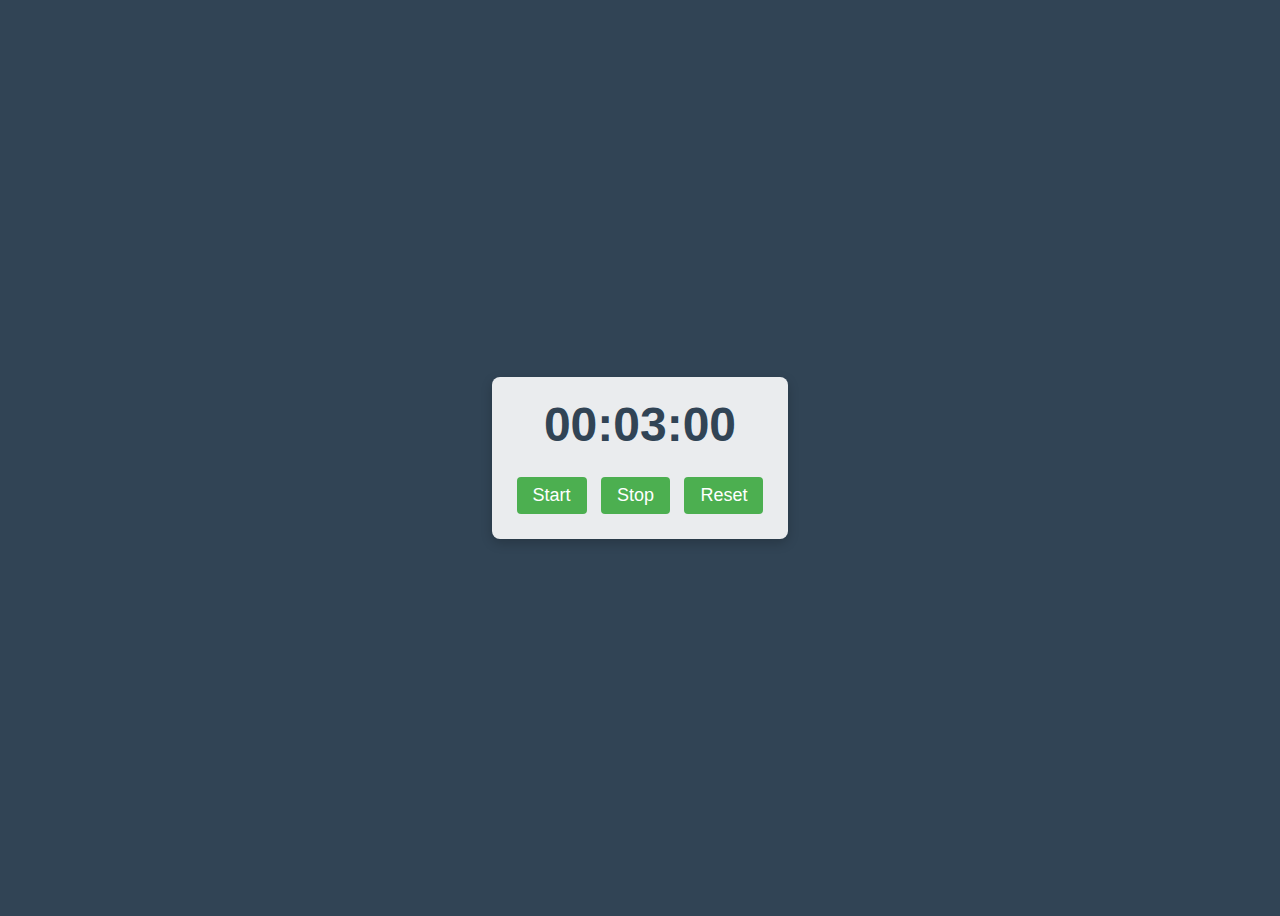
<file: index.html>
<!DOCTYPE html>
<html>
<head>
  <title>Countdown Timer</title>
  <link rel="stylesheet" type="text/css" href="style.css">
</head>
<body>
  <div class="timer">
    <div id="display">00:00:00</div>
    <button onclick="startTimer()">Start</button>
    <button onclick="stopTimer()">Stop</button>
    <button onclick="resetTimer()">Reset</button>
  </div>

  <script src="script.js"></script>
</body>
</html>
</file>
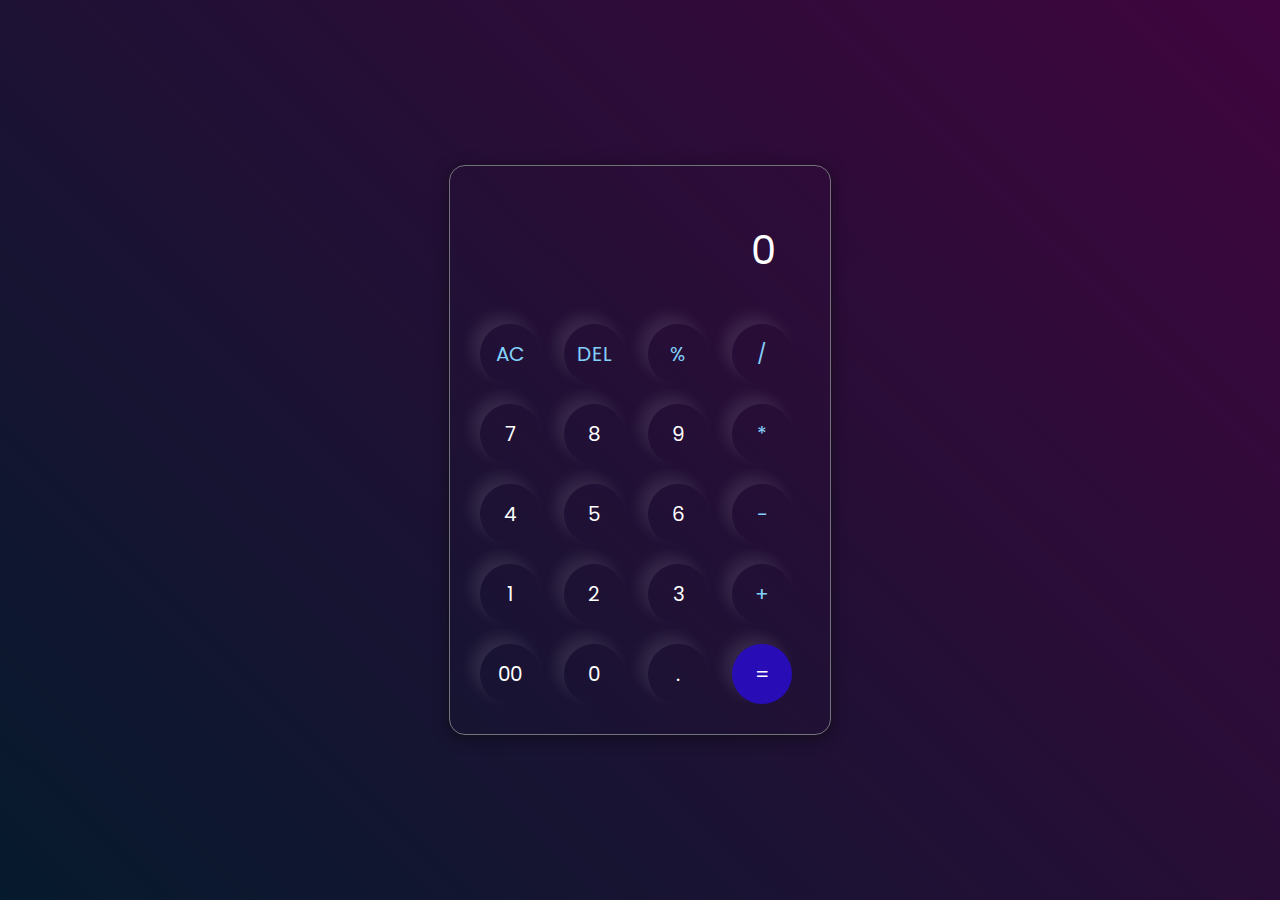
<file: calculator/index.html>
<!DOCTYPE html>
<html lang="en">
  <head>
    <meta charset="UTF-8" />
    <meta http-equiv="X-UA-Compatible" content="IE=edge" />
    <meta name="viewport" content="width=device-width, initial-scale=1.0" />
    <link rel="stylesheet" href="style.css" />
    <title>Calculator</title>
  </head>
  <body>
    <div class="container">
      <div class="calculator">
        <input type="text" id="inputBox" placeholder="0" />
        <div>
          <button class="button operator">AC</button>
          <button class="button operator">DEL</button>
          <button class="button operator">%</button>
          <button class="button operator">/</button>
          
        </div>
        <div>
          <button class="button">7</button>
          <button class="button">8</button>
          <button class="button">9</button>
          <button class="button operator">*</button>
          
        </div>
        <div>
          <button class="button">4</button>
          <button class="button">5</button>
          <button class="button">6</button>
          <button class="button operator">-</button>
        </div>
        <div>
          <button class="button">1</button>
          <button class="button">2</button>
          <button class="button">3</button>
          <button class="button operator">+</button>
        </div>

        <div>
          <button class="button">00</button>
          <button class="button">0</button>
          <button class="button">.</button>
          <button class="button equalBtn">=</button>
        </div>
      </div>
    </div>

    <script src="script.js"></script>
  </body>
</html>
</file>
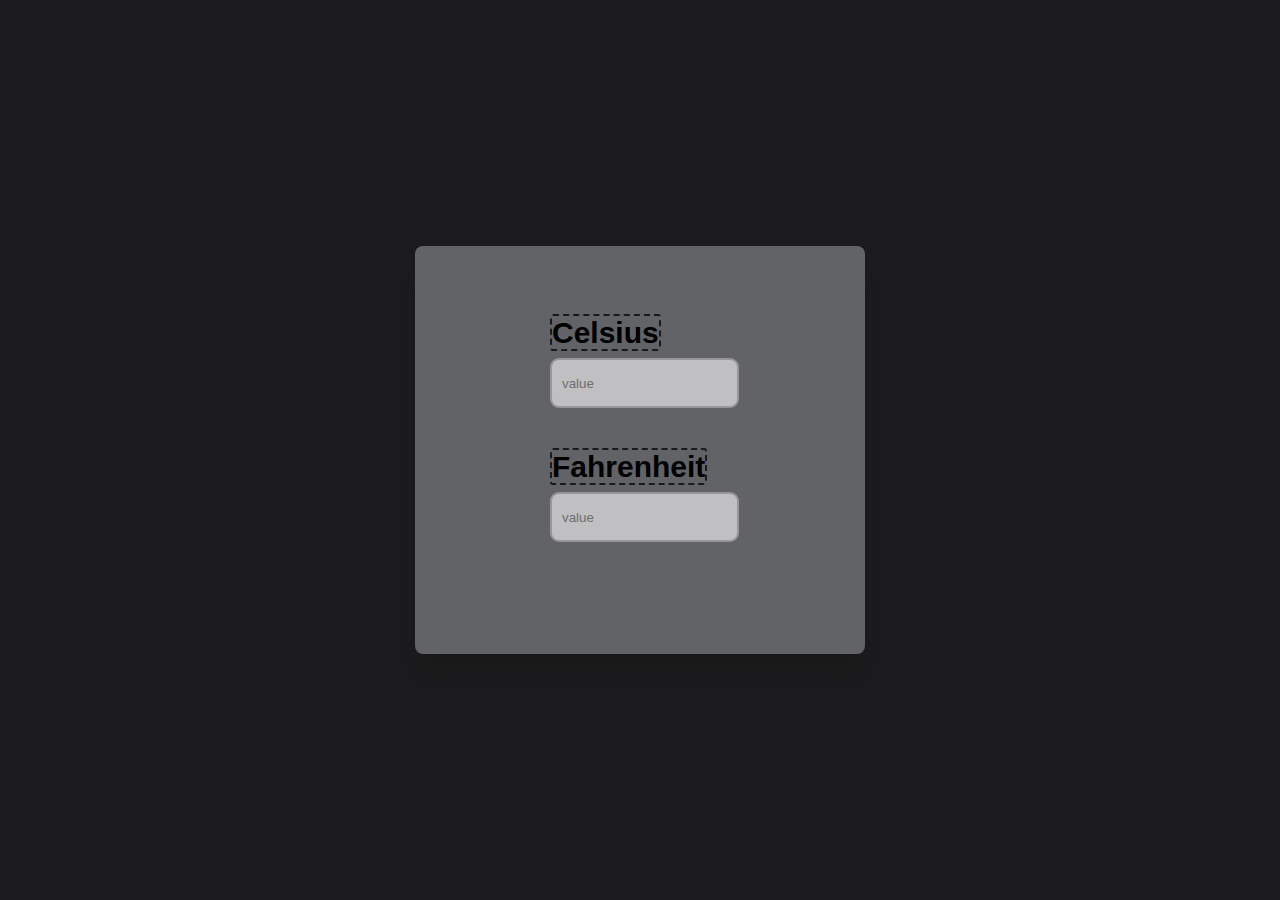
<file: temperature_converter/temperature_converter-master/index.html>
<!DOCTYPE html>
<html lang="en">

<head>
    <meta charset="UTF-8">
    <meta http-equiv="X-UA-Compatible" content="IE=edge">
    <meta name="viewport" content="width=device-width, initial-scale=1.0">
    <title>Temperature Convertor</title>
    <link rel="stylesheet" href="style.css">
</head>

<body>
    <div class="container">
        <div class="input_box">
            <label for="celsius">Celsius</label>
            <input type="number" id="celsius" oninput="celToFar()" placeholder="value">
        </div>
        <div class="input_box">
            <label for="fahrenheit">Fahrenheit</label>
            <input type="number" id="fahrenheit" oninput="farToCel()" placeholder="value">
        </div>
    </div>
    <script src="main.js"></script>

</body>

</html>
</file>
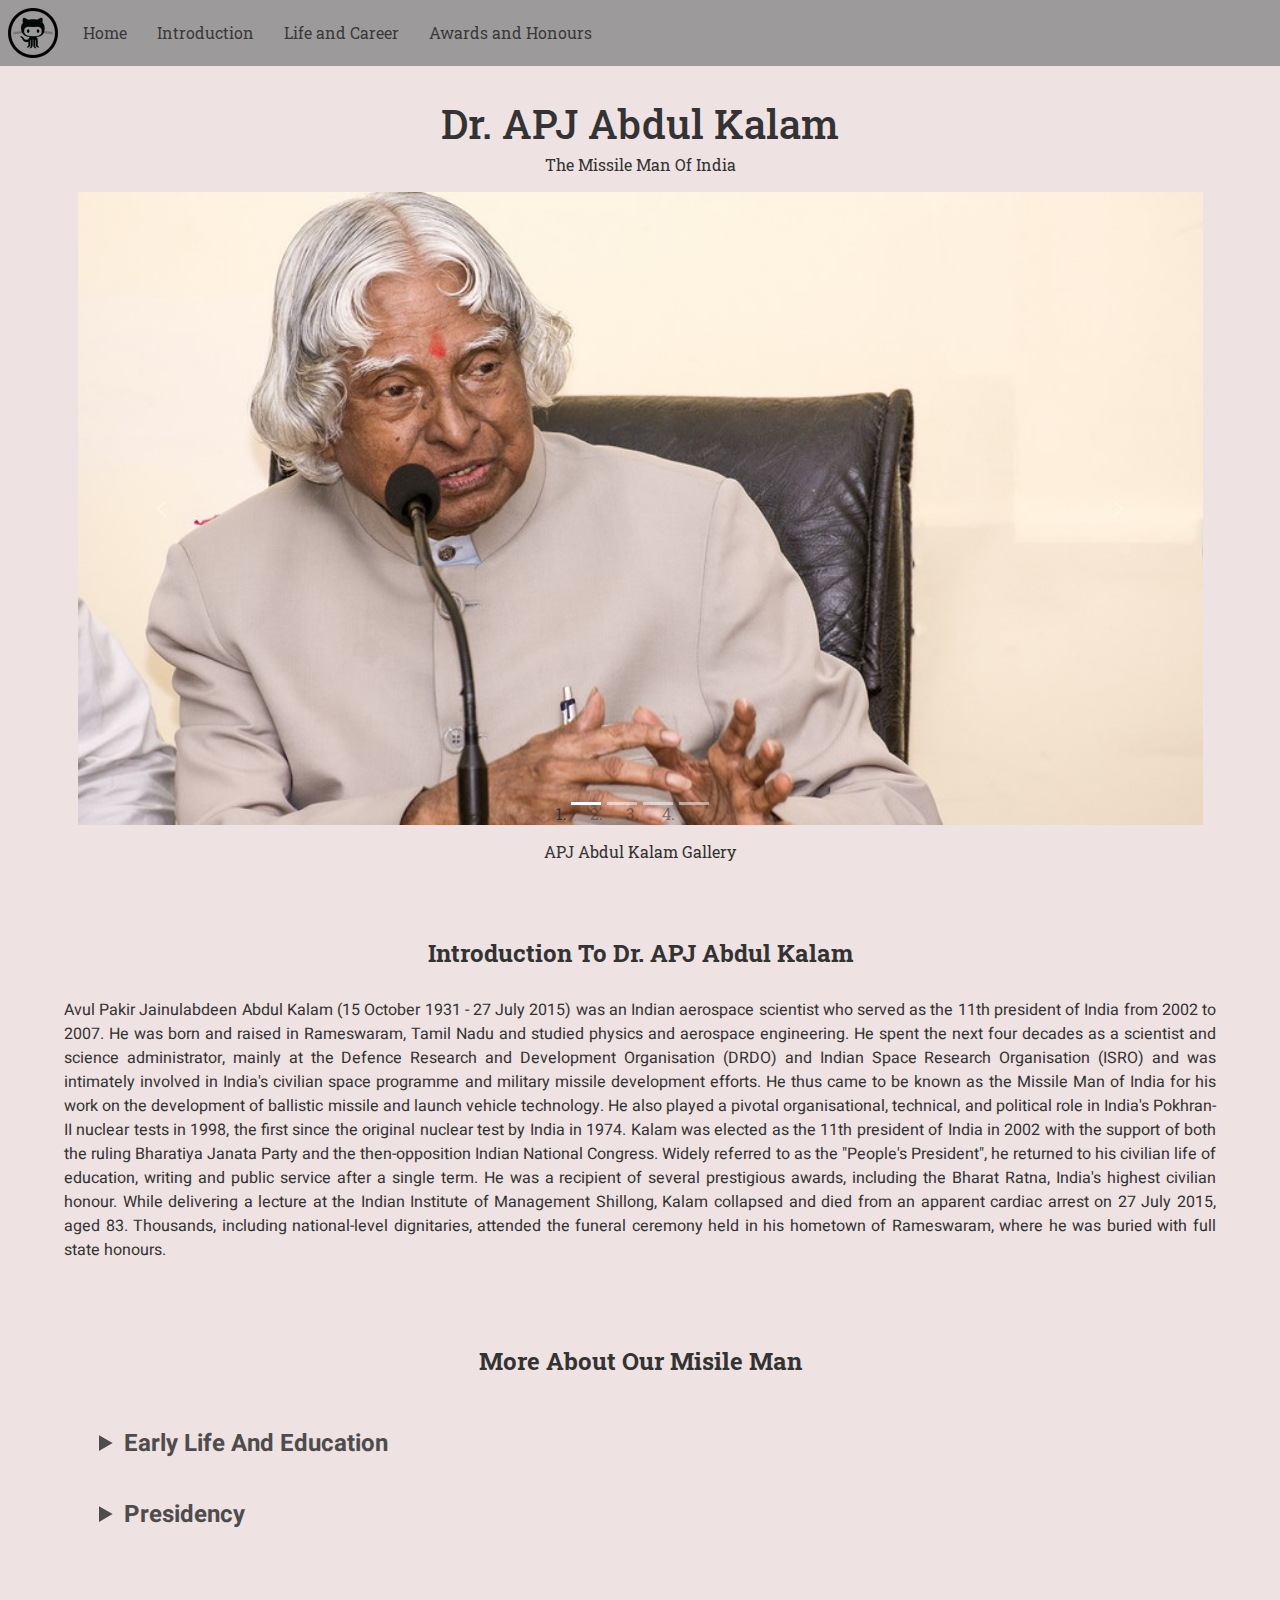
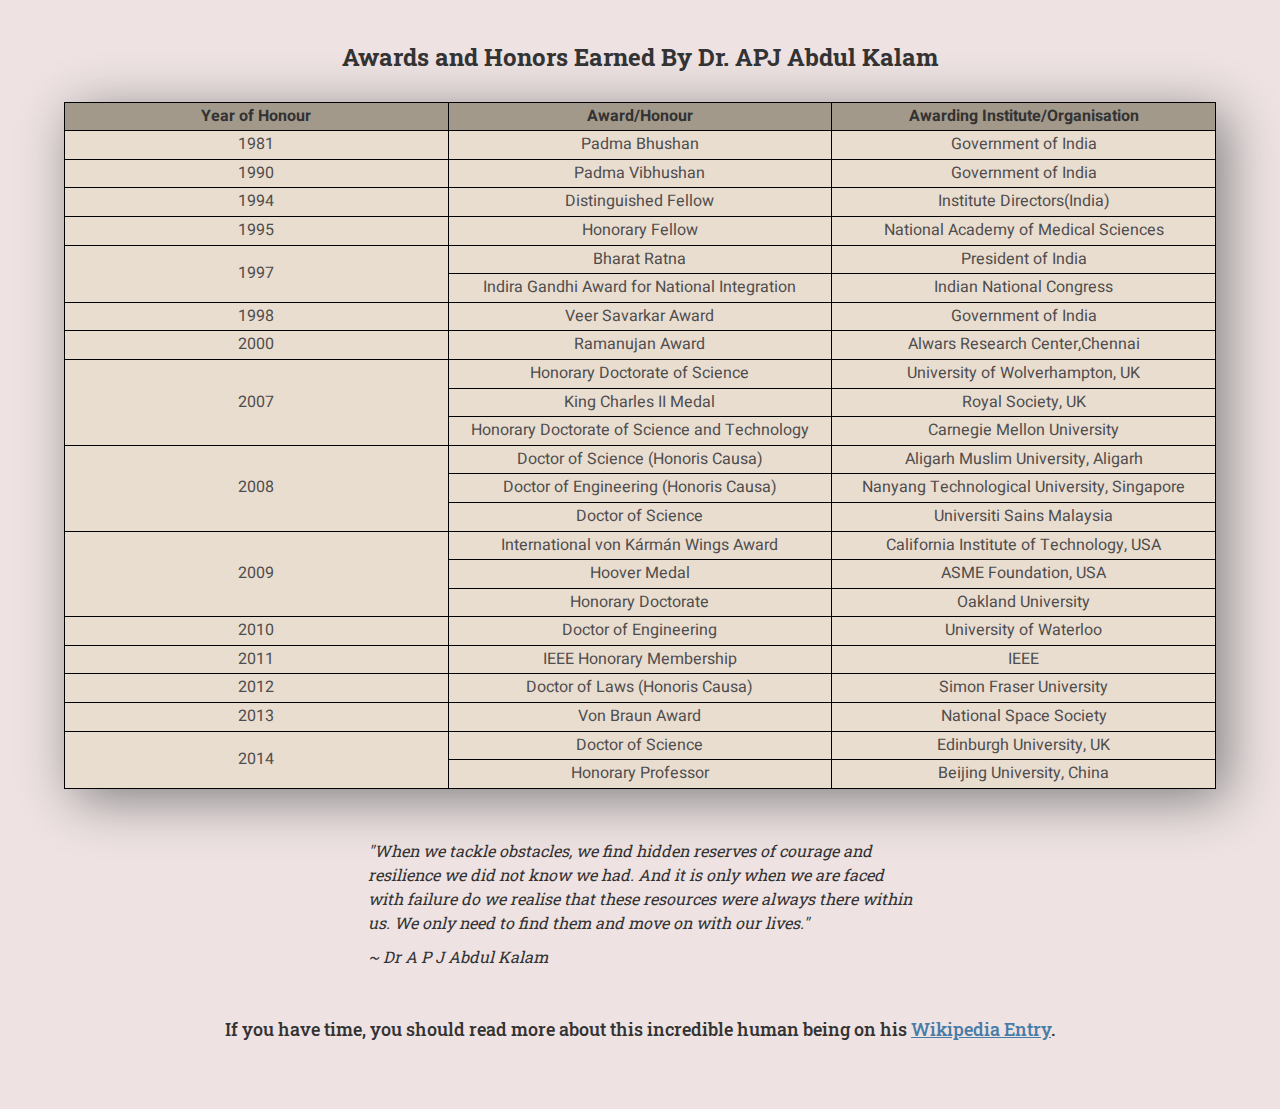
<file: TributePage/TributePage-main/index.html>
<!DOCTYPE html>
<html lang="en">
  <head>
    <meta charset="UTF-8" />
    <meta http-equiv="X-UA-Compatible" content="IE=edge" />
    <meta name="viewport" content="width=device-width, initial-scale=1.0" />
    <title>Tribute To Dr APJ Abdul Kalam</title>
    <link
      href="https://cdn.jsdelivr.net/npm/bootstrap@5.1.3/dist/css/bootstrap.min.css"
      rel="stylesheet"
    />
    <script src="https://cdn.jsdelivr.net/npm/bootstrap@5.1.3/dist/js/bootstrap.bundle.min.js"></script>
    <link rel="stylesheet" href="style.css" />
    <link rel="shortcut icon" href="Images/favicon.png?" />
    <script src="index.js"></script>
    
  </head>
  <body>
      <nav id="target" class="navbar navbar-expand-lg fixed-top navbar-light" >
          <div class="container-fluid">
              <a href="https://github.com/vidyesh-kumar" target ="_blank" class="navbar-brand">
                  <img src="Images/favicon_resized.png" height="50" alt="Logo">
              </a>
              <button type="button" class="navbar-toggler" data-bs-toggle="collapse" data-bs-target="#navbarCollapse" >
                  <span class="navbar-toggler-icon"></span>
              </button>
              <div class="collapse navbar-collapse" id="navbarCollapse">
                  <div class="navbar-nav d-block d-lg-none">
                      <a href="#main" class="nav-item nav-link" ><div class="resp" data-bs-toggle="collapse" data-bs-target="#navbarCollapse" >Home</div></a>
                      <a href="#1" class="nav-item nav-link" ><div class="resp" data-bs-toggle="collapse" data-bs-target="#navbarCollapse">Introduction</div></a>
                      <a href="#2" class="nav-item nav-link" ><div class="resp" data-bs-toggle="collapse" data-bs-target="#navbarCollapse">Life and Career</div></a>
                        <a href="#3" class="nav-item nav-link" ><div class="resp" data-bs-toggle="collapse" data-bs-target="#navbarCollapse">Awards and Honours</div></a>
                  </div>
                  <div class="navbar-nav d-none d-lg-flex">
                    <a href="#main" class="nav-item nav-link" ><div class="resp"  data-bs-target="#navbarCollapse" >Home</div></a>
                    <a href="#1" class="nav-item nav-link" ><div class="resp"  data-bs-target="#navbarCollapse">Introduction</div></a>
                    <a href="#2" class="nav-item nav-link" ><div class="resp" data-bs-target="#navbarCollapse">Life and Career</div></a>
                      <a href="#3" class="nav-item nav-link" ><div class="resp" data-bs-target="#navbarCollapse">Awards and Honours</div></a>
                </div>
              </div>
          </div>
      </nav>
    <main id="main">
      <h1 id="title">Dr. APJ Abdul Kalam</h1>
      <p>The Missile Man Of India</p>
      <div class="container-lg my-4">
        <div id="myCarousel" class="carousel slide" data-bs-ride="carousel">
          <!-- Wrapper for carousel items -->
          <ol class="carousel-indicators">
            <li
              data-bs-target="#myCarousel"
              data-bs-slide-to="0"
              class="active"
            ></li>
            <li data-bs-target="#myCarousel" data-bs-slide-to="1"></li>
            <li data-bs-target="#myCarousel" data-bs-slide-to="2"></li>
            <li data-bs-target="#myCarousel" data-bs-slide-to="3"></li>
          </ol>
          <div class="carousel-inner">
            <div class="carousel-item active">
              <img 
                src="Images/Image3_1.jpg"
                class="d-block w-100"
                alt="Dr APJ Abdul Kalam at Bijnor a week before his death"
              />
            </div>
            <div class="carousel-item">
              <img
                src="Images/Image2_1.jpg"
                class="d-block w-100"
                alt="Dr APJ Abdul Kalam along with Vladimir Putin and Manmohan Singh during his presidency"
              />
            </div>
            <div class="carousel-item">
              <img
                src="Images/Image1_1.jpg"
                class="d-block w-100"
                alt="Dr APJ Abdul Kalam addressing engineering students at IIT Guwahati"
              />
            </div>
            <div class="carousel-item">
              <img
                src="Images/Image4_1.jpg"
                class="d-block w-100"
                alt=" Dr APJ Abdul Kalam delivering a speech"
              />
            </div>
          </div>
  
          <!-- Carousel controls -->
          <a
            class="carousel-control-prev"
            href="#myCarousel"
            data-bs-slide="prev"
          >
            <span class="carousel-control-prev-icon"></span>
          </a>
          <a
            class="carousel-control-next"
            href="#myCarousel"
            data-bs-slide="next"
          >
            <span class="carousel-control-next-icon"></span>
          </a>
        </div>
      </div>
        <figcaption id="img-caption">
          APJ Abdul Kalam Gallery
        </figcaption>
      </figure>
      <section id="tribute-info">
        <h3 class="headline" id="1">Introduction To Dr. APJ Abdul Kalam</h3>
      <div id="intro">
        <p>
          Avul Pakir Jainulabdeen Abdul Kalam (15 October 1931 - 27 July 2015)
          was an Indian aerospace scientist who served as the 11th president
          of India from 2002 to 2007. He was born and raised in Rameswaram,
          Tamil Nadu and studied physics and aerospace engineering. He spent
          the next four decades as a scientist and science administrator,
          mainly at the Defence Research and Development Organisation (DRDO)
          and Indian Space Research Organisation (ISRO) and was intimately
          involved in India's civilian space programme and military missile
          development efforts. He thus came to be known as the Missile Man of
          India for his work on the development of ballistic missile and
          launch vehicle technology. He also played a pivotal organisational,
          technical, and political role in India's Pokhran-II nuclear tests in
          1998, the first since the original nuclear test by India in 1974.
          Kalam was elected as the 11th president of India in 2002 with the
          support of both the ruling Bharatiya Janata Party and the
          then-opposition Indian National Congress. Widely referred to as the
          "People's President", he returned to his civilian life of education,
          writing and public service after a single term. He was a recipient
          of several prestigious awards, including the Bharat Ratna, India's
          highest civilian honour. While delivering a lecture at the Indian
          Institute of Management Shillong, Kalam collapsed and died from an
          apparent cardiac arrest on 27 July 2015, aged 83. Thousands,
          including national-level dignitaries, attended the funeral ceremony
          held in his hometown of Rameswaram, where he was buried with full
          state honours.
        </p>
      </div>
      <h3 class="headline" id="2">
        More About Our Misile Man
      </h3>
      <div>
        <details>
          <summary id="life" onclick="MClick('life')">Early Life And Education</summary>
          <p>Avul Pakir Jainulabdeen Abdul Kalam was born on 15 October 1931 to a Tamil Muslim family in the pilgrimage
            centre of
            Rameswaram on Pamban Island, then in the Madras Presidency and now in the State of Tamil Nadu. His father
            Jainulabdeen
            Marakayar was a boat owner and imam of a local mosque; his mother Ashiamma was a housewife.His father owned
            a ferry
            that took Hindu pilgrims back and forth between Rameswaram and the now uninhabited Dhanushkodi.Kalam was the
            youngest
            of four brothers and one sister in his family. His ancestors had been wealthy Marakayar traders and
            landowners, with
            numerous properties and large tracts of land. Even though his ancestors had been wealthy Marakayar traders,
            the family
            had lost most of its fortunes by the 1920s and was poverty-stricken by the time Kalam was born. Marakayar
            are a Muslim
            ethnic found in coastal Tamil Nadu and Sri Lanka who claim descendance from Arab traders and local women.
            Their
            business had involved trading groceries between the mainland and the island and to and from Sri Lanka, as
            well as
            ferrying pilgrims between the mainland and Pamban. As a young boy he had to sell newspapers in order to add
            to the
            family's meager income. With the opening of the Pamban Bridge to the mainland in 1914, however, the
            businesses failed
            and the family fortune and properties were lost over time, apart from the ancestral home.</p>
          <p>In his school years, Kalam had average grades but was described as a bright and hardworking student who had
            a strong desire to learn. He spent hours on his studies, especially mathematics. After completing his
            education at the Schwartz Higher Secondary School, Ramanathapuram, Kalam went on to attend Saint Joseph's
            College, Tiruchirappalli, then affiliated with the University of Madras, from where he graduated in physics
            in 1954. He moved to Madras in 1955 to study aerospace engineering in Madras Institute of Technology. While
            Kalam was working on a senior class project, the Dean was dissatisfied with his lack of progress and
            threatened to revoke his scholarship unless the project was finished within the next three days. Kalam met
            the deadline, impressing the Dean, who later said to him, "I was putting you under stress and asking you to
            meet a difficult deadline". He narrowly missed achieving his dream of becoming a fighter pilot, as he placed
            ninth in qualifiers, and only eight positions were available in the IAF.</p>
        </details>
      </div>
      <div>
        <details>
          <summary id="Presidency" onclick="MClick('Presidency')">Presidency</summary>
          <p>During his term as president, he was affectionately known as the People's President,saying that signing the
            Office of Profit Bill was the toughest decision he had taken during his tenure.Kalam was criticised for his
            inaction in deciding the fate of 20 out of the 21 mercy petitions submitted to him during his tenure.
            Article 72 of the Constitution of India empowers the President of India to grant pardons, and suspend or
            commute the death sentence of convicts on death row. Kalam acted on only one mercy plea in his five-year
            tenure as president, rejecting the plea of rapist Dhananjoy Chatterjee, who was later hanged.Perhaps the
            most notable plea was from Afzal Guru, a Kashmiri terrorist who was convicted of conspiracy in the December
            2001 attack on the Indian Parliament and was sentenced to death by the Supreme Court of India in 2004.While
            the sentence was scheduled to be carried out on 20 October 2006, the pending action on his mercy plea
            resulted in him remaining on death row. He also took the controversial decision to impose President's Rule
            in Bihar in 2005.In September 2003, in an interactive session in PGI Chandigarh, Kalam supported the need of
            Uniform Civil
            Code in India, keeping in view the population of the country.</p>

          <p>Nearing the expiry of the term of the 12th President Pratibha Patil on 24 July 2012, media reports in April
            claimed that Kalam was likely to be nominated for his second term. After the reports, social networking
            sites witnessed a number of people supporting his candidature.The BJP potentially backed his nomination,
            saying that the party would lend their support if the Trinamool Congress, Samajwadi Party and Indian
            National Congress proposed him for the 2012 presidential election. A month ahead of the election, Mulayam
            Singh Yadav and Mamata Banerjee also expressed their support for Kalam. Days afterwards, Mulayam Singh Yadav
            backed out, leaving Mamata Banerjee as the solitary supporter. On 18 June 2012, Kalam declined to contest
            the 2012 presidential poll. He said of his decision not to do so</p>

          <blockquote cite="https://en.wikipedia.org/wiki/A._P._J._Abdul_Kalam">
            <p>
              ”Many, many citizens have also expressed the same wish. It only reflects their love and affection for
              me and the aspiration of the people. I am really overwhelmed by this support. This being their wish, I
              respect it. I want to thank them for the trust they have in me”
            </p>
            <cite>~ Dr A P J Abdul Kalam</cite>
        </details>
      </div>
      <h3 class="headline" id="3">
        Awards and Honors Earned By Dr. APJ Abdul Kalam 
      </h3>
      <div id="awards">
        <table>
          <tr>
            <th>Year of Honour</th>
            <th>Award/Honour</th>
            <th>Awarding Institute/Organisation</th>
          </tr>
          <tr>
            <td>1981</td>
            <td>Padma Bhushan</td>
            <td>Government of India</td>
          </tr>
          <tr>
            <td>1990</td>
            <td>Padma Vibhushan</td>
            <td>Government of India</td>
          </tr>
          <tr>
            <td>1994</td>
            <td>Distinguished Fellow</td>
            <td>Institute Directors(India)</td>
          </tr>
          <tr>
            <td>1995</td>
            <td>Honorary Fellow</td>
            <td>National Academy of Medical Sciences</td>
          </tr>
          <tr class="1997" onmouseover="MOver('1997')" onmouseout="MOut('1997')">
            <td rowspan="2">1997</td>
            <td>Bharat Ratna</td>
            <td>President of India</td>
          </tr>
          <tr class="1997" onmouseover="MOver('1997')" onmouseout="MOut('1997')">
            <td>Indira Gandhi Award for National Integration</td>
            <td>Indian National Congress</td>
          </tr>
          <tr>
            <td>1998</td>
            <td>Veer Savarkar Award</td>
            <td>Government of India</td>
          </tr>
          <tr>
            <td>2000</td>
            <td>Ramanujan Award</td>
            <td>Alwars Research Center,Chennai</td>
          </tr>
          <tr class="2007" onmouseover="MOver('2007')" onmouseout="MOut('2007')">
            <td rowspan='3'>2007</td>
            <td>Honorary Doctorate of Science</td>
            <td>University of Wolverhampton, UK</td>
          </tr>
          <tr class="2007" onmouseover="MOver('2007')" onmouseout="MOut('2007')">
            <td>King Charles II Medal</td>
            <td>Royal Society, UK</td>
          </tr>
          <tr class="2007" onmouseover="MOver('2007')" onmouseout="MOut('2007')">
            <td>Honorary Doctorate of Science and Technology</td>
            <td>Carnegie Mellon University</td>
          </tr>
          <tr class="2008" onmouseover="MOver('2008')" onmouseout="MOut('2008')">
            <td rowspan='3'>2008</td>
            <td>Doctor of Science (Honoris Causa)</td>
            <td>Aligarh Muslim University, Aligarh</td>
          </tr>
          <tr class="2008" onmouseover="MOver('2008')" onmouseout="MOut('2008')">
            <td>Doctor of Engineering (Honoris Causa)</td>
            <td>Nanyang Technological University, Singapore</td>
          </tr>
          <tr class="2008" onmouseover="MOver('2008')" onmouseout="MOut('2008')">
            <td>Doctor of Science</td>
            <td>Universiti Sains Malaysia</td>
          </tr>
          <tr class="2009" onmouseover="MOver('2009')" onmouseout="MOut('2009')">
            <td rowspan='3'>2009</td>
            <td>International von Kármán Wings Award</td>
            <td>California Institute of Technology, USA</td>
          </tr>
          <tr class="2009" onmouseover="MOver('2009')" onmouseout="MOut('2009')">
            <td>Hoover Medal</td>
            <td>ASME Foundation, USA</td>
          </tr>
          <tr class="2009" onmouseover="MOver('2009')" onmouseout="MOut('2009')">
            <td>Honorary Doctorate</td>
            <td>Oakland University</td>
            </td>
          </tr>
          <tr>
            <td>2010</td>
            <td>Doctor of Engineering</td>
            <td>University of Waterloo</td>
          </tr>
          <tr>
            <td>2011</td>
            <td>IEEE Honorary Membership</td>
            <td>IEEE</td>
          </tr>
          <tr>
            <td>2012</td>
            <td>Doctor of Laws (Honoris Causa)</td>
            <td> Simon Fraser University</td>
          </tr>
          <tr>
            <td>2013</td>
            <td>Von Braun Award</td>
            <td>National Space Society</td>
          </tr>
          <tr class="2014">
            <td rowspan='2' onmouseover="MOver('2014')" onmouseout="MOut('2014')">2014</td>
            <td>Doctor of Science</td>
            <td>Edinburgh University, UK</td>
          </tr>
          <tr class="2014" onmouseover="MOver('2014')" onmouseout="MOut('2014')">
            <td>Honorary Professor</td>
            <td>Beijing University, China</td>
          </tr>
        </table>
      </div>
      <blockquote cite="https://www.azquotes.com/quote/333803">
        <p>
          "When we tackle obstacles, we find hidden reserves of courage and
          resilience we did not know we had. And it is only when we are faced
          with failure do we realise that these resources were always there
          within us. We only need to find them and move on with our lives."
        </p>
        <cite>~ Dr A P J Abdul Kalam</cite>
      </blockquote>
      <h3>
        If you have time, you should read more about this incredible human
        being on his
        <a id="tribute-link" href="https://en.wikipedia.org/wiki/A._P._J._Abdul_Kalam" target="_blank">Wikipedia
          Entry</a>.
      </h3>
      </section>
    </main>
  </body>
</html>
</file>
<file: style.css>
body {
  font-family: Arial, sans-serif;
  text-align: center;
  background-color: #314455;
  color: #fff;
  min-height: 100vh;
  display: flex;
  justify-content: center;
  align-items: center;
}

.timer {
  padding: 20px;
  background-color: rgba(255, 255, 255, 0.9);
  box-shadow: 0 4px 12px rgba(0, 0, 0, 0.2);
  border-radius: 8px;
  position: relative;
  animation: slideIn 0.6s ease;
}

@keyframes slideIn {
  0% {
    transform: translateY(-100px);
    opacity: 0;
  }
  100% {
    transform: translateY(0);
    opacity: 1;
  }
}

#display {
  font-size: 48px;
  font-weight: bold;
  margin-bottom: 20px;
  color:#314455;
}

button {
  font-size: 18px;
  padding: 8px 16px;
  margin: 5px;
  background-color: #4CAF50;
  color: #fff;
  border: none;
  border-radius: 4px;
  cursor: pointer;
  transition: background-color 0.3s ease;
}

button:hover {
  background-color: #45a049;
}

button:active {
  background-color: #3e8e41;
}

button:disabled {
  background-color: #ccc;
  cursor: not-allowed;
}

.alert {
  margin-top: 20px;
  padding: 10px;
  background-color: #f44336;
  color: #fff;
  border-radius: 4px;
  font-weight: bold;
  display: none;
  animation: fadeInOut 1.5s ease;
}

@keyframes fadeInOut {
  0%, 100% {
    opacity: 0;
  }
  50% {
    opacity: 1;
  }
}
</file>
<file: calculator/style.css>
@import url('https://fonts.googleapis.com/css2?family=Poppins:wght@500&display=swap');

*{
    margin: 0;
    padding: 0;
    box-sizing: border-box;
    font-family: 'Poppins', sans-serif;
   
}

body{
    width: 100%;
    height: 100vh;
    display: flex;
    justify-content: center;
    align-items: center;
    background: linear-gradient(45deg, #061a2d, #3f053e);
}

.calculator{
    border: 1px solid #717377;
    padding: 20px;
    border-radius: 16px;
    background: transparent;
    box-shadow: 0px 3px 15px rgba(8, 8, 8, 0.5);

}

input{
    width: 320px;
    border: none;
    padding: 24px;
    margin: 10px;
    background: transparent;
    box-shadow: 0px 3px 15px rgbs(84, 84, 84, 0.1);
    font-size: 40px;
    text-align: right;
    cursor: pointer;
    color: #429fd1;
}

input::placeholder{
    color: #ffffff;
}

button{
    border: none;
    width: 60px;
    height: 60px;
    margin: 10px;
    border-radius: 50%;
    background: transparent;
    color: #ffffff;
    font-size: 20px;
    box-shadow: -8px -8px 15px rgba(255, 255, 255, 0.1);
    cursor: pointer;
}

button:hover{
    background: #9ba2b0;
    color: black;
}

.equalBtn{
    background-color: #280cb5;
}

.operator{
    color: #83d0fa;
}
</file>
<file: temperature_converter/temperature_converter-master/style.css>
@import url('https://fonts.googleapis.com/css2?family=Baloo+2&display=swap');
* {
    padding: 0;
    margin: 0;
    box-sizing: border-box;
    font-family: 'Pattaya', sans-serif;
}

body {
    background-color: #1c1c1e;
}

.container {
    width: 450px;
    background-color: #616367;
    padding: 70px 40px;
    position: absolute;
    transform: translate(-50%, -50%);
    left: 50%;
    top: 50%;
    box-shadow: 0 20px 25px rgba(21, 21, 21, 0.32);
    border-radius: 8px;
    font-size: 18px;
}

.input_box {
    width: 51%;
    margin-left: 95px;
    margin-bottom: 42px;
}

label {
    font-size: 30px;
    font-weight: 600;
    border: 2px dashed #0c0c0dd6;
    border-radius: 3px;
}

input {
    width: 100%;
    height: 50px;
    border-radius: 9px;
    border: 2px solid #beb9b9;
    outline: none;
    margin-top: 8px;
    padding: 0 10px;
    opacity: 0.6;
}

input:focus {
    border: 2px dashed #d2d2d2;
    background-color: #d2d2d2;
}
        >
</file>
<file: TributePage/TributePage-main/style.css>
@import url('https://fonts.googleapis.com/css2?family=Heebo:wght@500&family=Roboto+Slab&display=swap');
html {
    font-size: 10px;
  }
  
  body {
    font-family: -apple-system, BlinkMacSystemFont, 'Roboto Slab',
      'Helvetica Neue', Arial, sans-serif;
    font-size: 1.6rem;
    line-height: 1.5;
    text-align: center;
    color: #333;
    background-color: rgb(238, 226, 226);
  }
  #main>section>div{
    text-align:justify;
    font-family: -apple-system, BlinkMacSystemFont,'Heebo',sans-serif;
  }
  nav{
    background-color:rgba(156, 154, 154, 0.733);
  }
  nav:hover{
    background-color:rgba(156, 154, 154,1);
  }
  .nav-link{
    margin: 0 10px;
  }
  .nav-link:hover{
    font-weight: bold;
  }
  details{
    margin: 25px;
  }
  summary{
    cursor: pointer;
    font-size:x-large;
    font-weight: bold;
    margin: 10px;
    opacity:0.85;
    text-align:left;
  }
  summary:hover{
    opacity:1;
  }
  h1 {
    font-size: 4rem;
    margin-bottom: 5px;
  }

 table {
    max-width: 1200px;
    margin: 0 auto 50px auto;
    text-align: center;
    line-height: 1.6;
    border:solid black 1px;
    box-shadow: 10px 10px 50px gray;
  }
  th{
    background-color: rgb(163, 153, 139);
    border:solid black 1px;
    width:25%
  }
  
  td {
    border:solid black 1px;
    border-collapse: collapse;
    background-color: rgb(233, 221, 206);
    opacity: 0.85;
  }

 
  tr:hover {
    opacity: 1;
    font-weight: bold;
  }
  .headline {
    padding: 75px 0 25px 0;
    text-align: center;
    font-weight: bold;
    font-size: x-large;
  }
  #main {
    padding:5%;
    padding-top: 100px;
  }
  @media (max-width: 800px) {
    h1 {
      font-size: 3.5rem;
      line-height: 1.2;
    }
    .carousel-indicators{
      position: absolute;
      margin: 1px;
    }
    ol {
      margin-block-start: 2px;
      margin-block-end: 2px;
      margin-inline-start: 0px;
      margin-inline-end: 0px;
      padding-inline-start: 20px;
  }
  li{
      margin : 5px 0;
  }
  table{
  box-shadow: 5px 5px 25px gray;
  }
  summary{
    font-size:medium;
    text-align:left;
    margin:5px;
  }
  summary:hover{
    font-size:large;
  }
}

  h2 {
    font-size: 3.25rem;
  }
  
  a {
    color: #477ca7;
  }
  
  a:visited {
    color: #74638f;
  }
  
 
  
  
  img {
    max-width: 100%;
    display: block;
    height: auto;
    margin: 0 auto;
  }
  
  #img-div {
    background: white;
    padding: 10px;
    margin: 0;
  }
  
  #img-caption {
    margin: 15px 0 0px 0;
  }
  
  @media (max-width: 460px) {
    #img-caption {
      font-size: 1.4rem;
    }
    table {
      max-width: 100%;
      font-size: small;
      box-shadow: 5px 5px 25px gray;
    }
  }
  
  
  blockquote {
    font-style: italic;
    max-width: 545px;
    margin: 0 auto 50px auto;
    text-align: left;
  }
</file>
